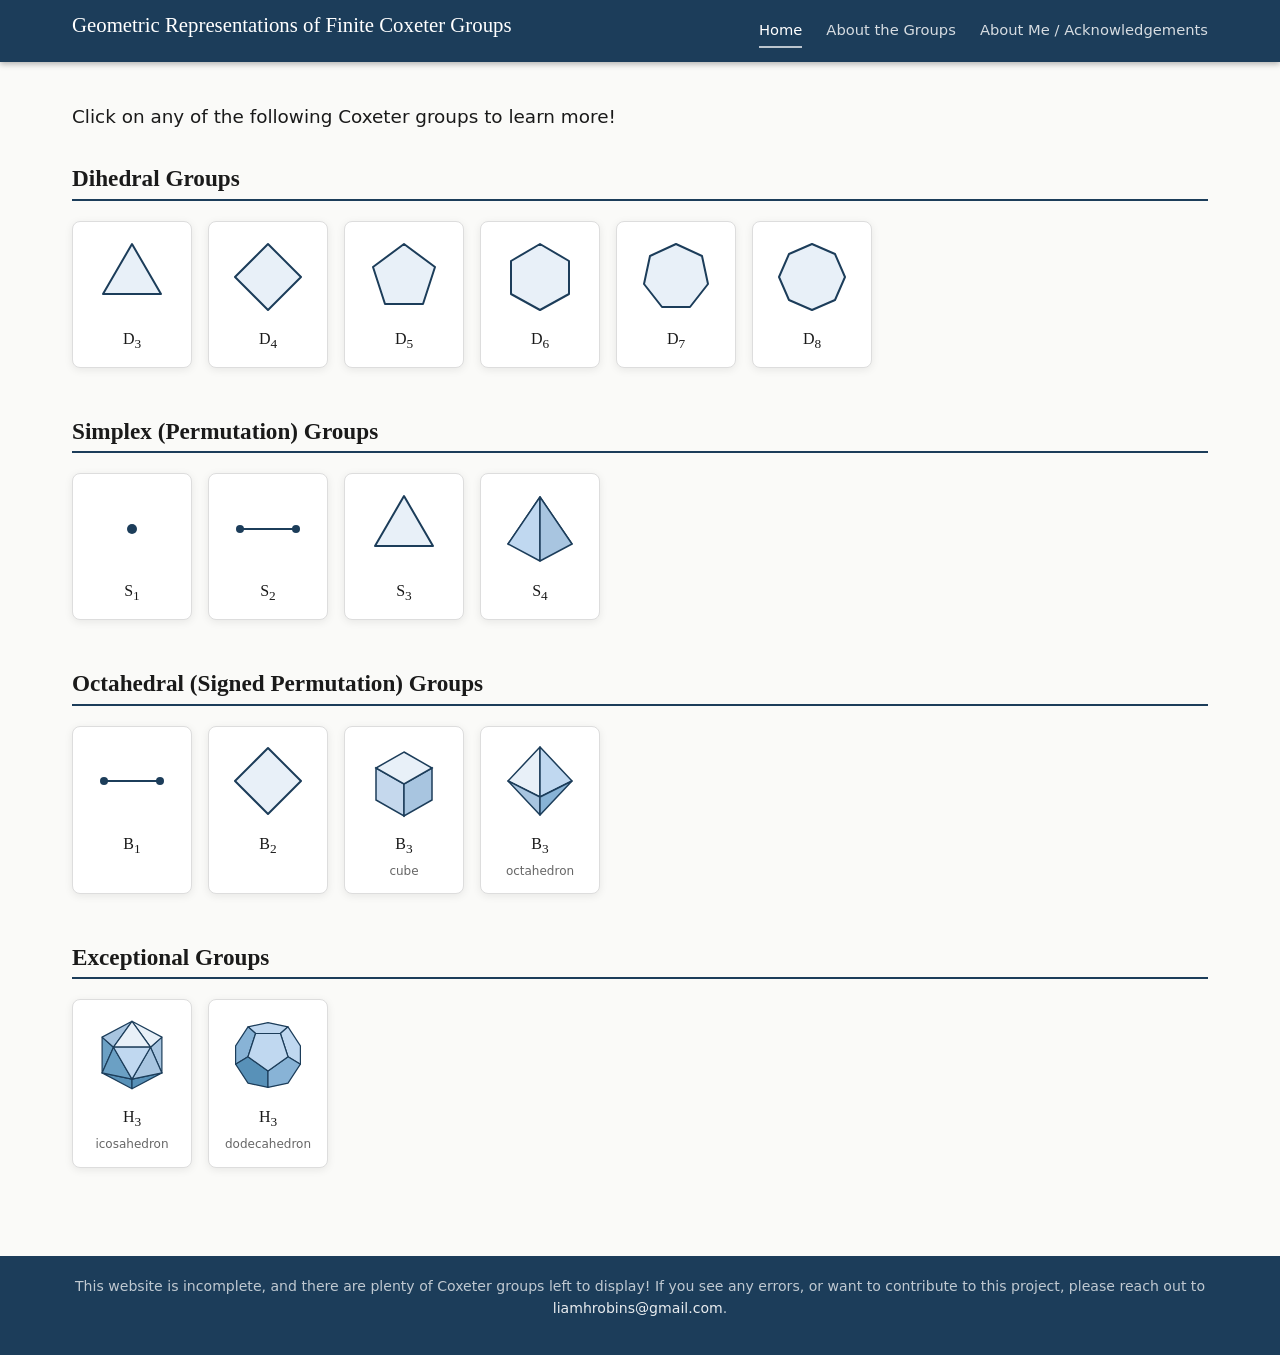
<file: index.html>
<!DOCTYPE html>
<html lang="en">
<head>
  <meta charset="UTF-8">
  <meta name="viewport" content="width=device-width, initial-scale=1.0">
  <title>Geometric Representations of Finite Coxeter Groups</title>
  <link rel="stylesheet" href="css/style.css">
</head>
<body>

<header>
  <div class="header-inner">
    <h1 class="site-title">
      <a href="index.html">Geometric Representations of Finite Coxeter Groups</a>
    </h1>
    <nav>
      <a href="index.html" class="active">Home</a>
      <a href="about-groups.html">About the Groups</a>
      <a href="about-us.html">About Me / Acknowledgements</a>
    </nav>
  </div>
</header>

<main>
  <p class="home-intro">Click on any of the following Coxeter groups to learn more!</p>

  <!-- ── Dihedral Groups ── -->
  <section class="group-family">
    <h2>Dihedral Groups</h2>
    <div class="group-grid">

      <a href="group.html?g=D3" class="group-card">
        <svg width="80" height="80" viewBox="0 0 80 80" aria-hidden="true">
          <polygon points="40,7 69,57 11,57"
            fill="#e8f0f8" stroke="#1c3d5a" stroke-width="2" stroke-linejoin="round"/>
        </svg>
        <span class="card-label">D<sub>3</sub></span>
      </a>

      <a href="group.html?g=D4" class="group-card">
        <svg width="80" height="80" viewBox="0 0 80 80" aria-hidden="true">
          <polygon points="40,7 73,40 40,73 7,40"
            fill="#e8f0f8" stroke="#1c3d5a" stroke-width="2" stroke-linejoin="round"/>
        </svg>
        <span class="card-label">D<sub>4</sub></span>
      </a>

      <a href="group.html?g=D5" class="group-card">
        <svg width="80" height="80" viewBox="0 0 80 80" aria-hidden="true">
          <polygon points="40,7 71,30 59,67 21,67 9,30"
            fill="#e8f0f8" stroke="#1c3d5a" stroke-width="2" stroke-linejoin="round"/>
        </svg>
        <span class="card-label">D<sub>5</sub></span>
      </a>

      <a href="group.html?g=D6" class="group-card">
        <svg width="80" height="80" viewBox="0 0 80 80" aria-hidden="true">
          <polygon points="40,7 69,24 69,57 40,73 11,57 11,24"
            fill="#e8f0f8" stroke="#1c3d5a" stroke-width="2" stroke-linejoin="round"/>
        </svg>
        <span class="card-label">D<sub>6</sub></span>
      </a>

      <a href="group.html?g=D7" class="group-card">
        <svg width="80" height="80" viewBox="0 0 80 80" aria-hidden="true">
          <polygon points="40,7 66,19 72,47 54,70 26,70 8,47 14,19"
            fill="#e8f0f8" stroke="#1c3d5a" stroke-width="2" stroke-linejoin="round"/>
        </svg>
        <span class="card-label">D<sub>7</sub></span>
      </a>

      <a href="group.html?g=D8" class="group-card">
        <svg width="80" height="80" viewBox="0 0 80 80" aria-hidden="true">
          <polygon points="40,7 63,17 73,40 63,63 40,73 17,63 7,40 17,17"
            fill="#e8f0f8" stroke="#1c3d5a" stroke-width="2" stroke-linejoin="round"/>
        </svg>
        <span class="card-label">D<sub>8</sub></span>
      </a>

    </div>
  </section>

  <!-- ── Simplex (Permutation) Groups ── -->
  <section class="group-family">
    <h2>Simplex (Permutation) Groups</h2>
    <div class="group-grid">

      <a href="group.html?g=S1" class="group-card">
        <svg width="80" height="80" viewBox="0 0 80 80" aria-hidden="true">
          <circle cx="40" cy="40" r="5" fill="#1c3d5a"/>
        </svg>
        <span class="card-label">S<sub>1</sub></span>
      </a>

      <a href="group.html?g=S2" class="group-card">
        <svg width="80" height="80" viewBox="0 0 80 80" aria-hidden="true">
          <line x1="12" y1="40" x2="68" y2="40" stroke="#1c3d5a" stroke-width="2"/>
          <circle cx="12" cy="40" r="4" fill="#1c3d5a"/>
          <circle cx="68" cy="40" r="4" fill="#1c3d5a"/>
        </svg>
        <span class="card-label">S<sub>2</sub></span>
      </a>

      <a href="group.html?g=S3" class="group-card">
        <svg width="80" height="80" viewBox="0 0 80 80" aria-hidden="true">
          <polygon points="40,7 69,57 11,57"
            fill="#e8f0f8" stroke="#1c3d5a" stroke-width="2" stroke-linejoin="round"/>
        </svg>
        <span class="card-label">S<sub>3</sub></span>
      </a>

      <a href="group.html?g=S4" class="group-card">
        <!-- tetrahedron: three shaded faces, viewed from front-upper-right -->
        <svg width="80" height="80" viewBox="0 0 80 80" aria-hidden="true">
          <polygon points="40,8 8,55 72,55"
            fill="#e8f0f8" stroke="#1c3d5a" stroke-width="1.5" stroke-linejoin="round"/>
          <polygon points="40,8 8,55 40,72"
            fill="#c0d8f0" stroke="#1c3d5a" stroke-width="1.5" stroke-linejoin="round"/>
          <polygon points="40,8 72,55 40,72"
            fill="#a8c5e0" stroke="#1c3d5a" stroke-width="1.5" stroke-linejoin="round"/>
        </svg>
        <span class="card-label">S<sub>4</sub></span>
      </a>

    </div>
  </section>

  <!-- ── Octahedral (Signed Permutation) Groups ── -->
  <section class="group-family">
    <h2>Octahedral (Signed Permutation) Groups</h2>
    <div class="group-grid">

      <a href="group.html?g=B1" class="group-card">
        <svg width="80" height="80" viewBox="0 0 80 80" aria-hidden="true">
          <line x1="12" y1="40" x2="68" y2="40" stroke="#1c3d5a" stroke-width="2"/>
          <circle cx="12" cy="40" r="4" fill="#1c3d5a"/>
          <circle cx="68" cy="40" r="4" fill="#1c3d5a"/>
        </svg>
        <span class="card-label">B<sub>1</sub></span>
      </a>

      <a href="group.html?g=B2" class="group-card">
        <svg width="80" height="80" viewBox="0 0 80 80" aria-hidden="true">
          <polygon points="40,7 73,40 40,73 7,40"
            fill="#e8f0f8" stroke="#1c3d5a" stroke-width="2" stroke-linejoin="round"/>
        </svg>
        <span class="card-label">B<sub>2</sub></span>
      </a>

      <a href="group.html?g=B3" class="group-card">
        <!-- cube: isometric projection -->
        <svg width="80" height="80" viewBox="0 0 80 80" aria-hidden="true">
          <polygon points="12,27 40,43 40,75 12,59"
            fill="#c5d8ed" stroke="#1c3d5a" stroke-width="1.5"/>
          <polygon points="68,27 68,59 40,75 40,43"
            fill="#a8c5e0" stroke="#1c3d5a" stroke-width="1.5"/>
          <polygon points="40,11 68,27 40,43 12,27"
            fill="#e8f0f8" stroke="#1c3d5a" stroke-width="1.5"/>
        </svg>
        <span class="card-label">B<sub>3</sub></span>
        <span class="card-subtitle">cube</span>
      </a>

      <a href="group.html?g=B3oct" class="group-card">
        <!-- octahedron: front 3/4 view with kite silhouette and front-equator vertex visible -->
        <svg width="80" height="80" viewBox="0 0 80 80" aria-hidden="true">
          <polygon points="40,6 8,40 40,56"
            fill="#e8f0f8" stroke="#1c3d5a" stroke-width="1.5" stroke-linejoin="round"/>
          <polygon points="40,6 40,56 72,40"
            fill="#c0d8f0" stroke="#1c3d5a" stroke-width="1.5" stroke-linejoin="round"/>
          <polygon points="40,74 8,40 40,56"
            fill="#a8c5e0" stroke="#1c3d5a" stroke-width="1.5" stroke-linejoin="round"/>
          <polygon points="40,74 40,56 72,40"
            fill="#88b3d6" stroke="#1c3d5a" stroke-width="1.5" stroke-linejoin="round"/>
        </svg>
        <span class="card-label">B<sub>3</sub></span>
        <span class="card-subtitle">octahedron</span>
      </a>

    </div>
  </section>

  <!-- ── Exceptional Groups ── -->
  <section class="group-family">
    <h2>Exceptional Groups</h2>
    <div class="group-grid">

      <a href="group.html?g=H3ico" class="group-card">
        <!-- icosahedron: computed projection, vertex on top, slight downward tilt -->
        <svg width="80" height="80" viewBox="0 0 80 80" aria-hidden="true">
          <polygon points="40.0,64.1 40.0,73.7 10.1,57.9" fill="#5891b8" stroke="#1c3d5a" stroke-width="1.2" stroke-linejoin="round"/>
          <polygon points="40.0,64.1 40.0,73.7 69.9,57.9" fill="#5891b8" stroke="#1c3d5a" stroke-width="1.2" stroke-linejoin="round"/>
          <polygon points="21.5,32.2 10.1,22.1 10.1,57.9" fill="#6ba0c4" stroke="#1c3d5a" stroke-width="1.2" stroke-linejoin="round"/>
          <polygon points="58.5,32.2 69.9,22.1 69.9,57.9" fill="#a8c5e0" stroke="#1c3d5a" stroke-width="1.2" stroke-linejoin="round"/>
          <polygon points="40.0,6.3 21.5,32.2 10.1,22.1" fill="#a8c5e0" stroke="#1c3d5a" stroke-width="1.2" stroke-linejoin="round"/>
          <polygon points="40.0,6.3 58.5,32.2 69.9,22.1" fill="#e8f0f8" stroke="#1c3d5a" stroke-width="1.2" stroke-linejoin="round"/>
          <polygon points="40.0,64.1 21.5,32.2 10.1,57.9" fill="#6ba0c4" stroke="#1c3d5a" stroke-width="1.2" stroke-linejoin="round"/>
          <polygon points="40.0,64.1 58.5,32.2 69.9,57.9" fill="#a8c5e0" stroke="#1c3d5a" stroke-width="1.2" stroke-linejoin="round"/>
          <polygon points="40.0,6.3 21.5,32.2 58.5,32.2" fill="#e8f0f8" stroke="#1c3d5a" stroke-width="1.2" stroke-linejoin="round"/>
          <polygon points="40.0,64.1 21.5,32.2 58.5,32.2" fill="#c0d8f0" stroke="#1c3d5a" stroke-width="1.2" stroke-linejoin="round"/>
        </svg>
        <span class="card-label">H<sub>3</sub></span>
        <span class="card-subtitle">icosahedron</span>
      </a>

      <a href="group.html?g=H3dod" class="group-card">
        <!-- dodecahedron: computed projection, face on top, slight downward tilt -->
        <svg width="80" height="80" viewBox="0 0 80 80" aria-hidden="true">
          <polygon points="27.6,18.5 52.4,18.5 60.0,11.8 40.0,7.6 20.0,11.8" fill="#c0d8f0" stroke="#1c3d5a" stroke-width="1.2" stroke-linejoin="round"/>
          <polygon points="7.6,49.2 7.6,30.8 20.0,11.8 27.6,18.5 20.0,41.7" fill="#88b3d6" stroke="#1c3d5a" stroke-width="1.2" stroke-linejoin="round"/>
          <polygon points="60.0,41.7 52.4,18.5 60.0,11.8 72.4,30.8 72.4,49.2" fill="#c0d8f0" stroke="#1c3d5a" stroke-width="1.2" stroke-linejoin="round"/>
          <polygon points="7.6,49.2 20.0,68.2 40.0,72.4 40.0,56.0 20.0,41.7" fill="#5891b8" stroke="#1c3d5a" stroke-width="1.2" stroke-linejoin="round"/>
          <polygon points="40.0,72.4 60.0,68.2 72.4,49.2 60.0,41.7 40.0,56.0" fill="#88b3d6" stroke="#1c3d5a" stroke-width="1.2" stroke-linejoin="round"/>
          <polygon points="27.6,18.5 20.0,41.7 40.0,56.0 60.0,41.7 52.4,18.5" fill="#c0d8f0" stroke="#1c3d5a" stroke-width="1.2" stroke-linejoin="round"/>
        </svg>
        <span class="card-label">H<sub>3</sub></span>
        <span class="card-subtitle">dodecahedron</span>
      </a>

    </div>
  </section>
</main>

<footer>
  <p>This website is incomplete, and there are plenty of Coxeter groups left to display!
  If you see any errors, or want to contribute to this project, please reach out to
  <a href="mailto:liamhrobins@gmail.com">liamhrobins@gmail.com</a>.</p>
</footer>

</body>
</html>
</file>
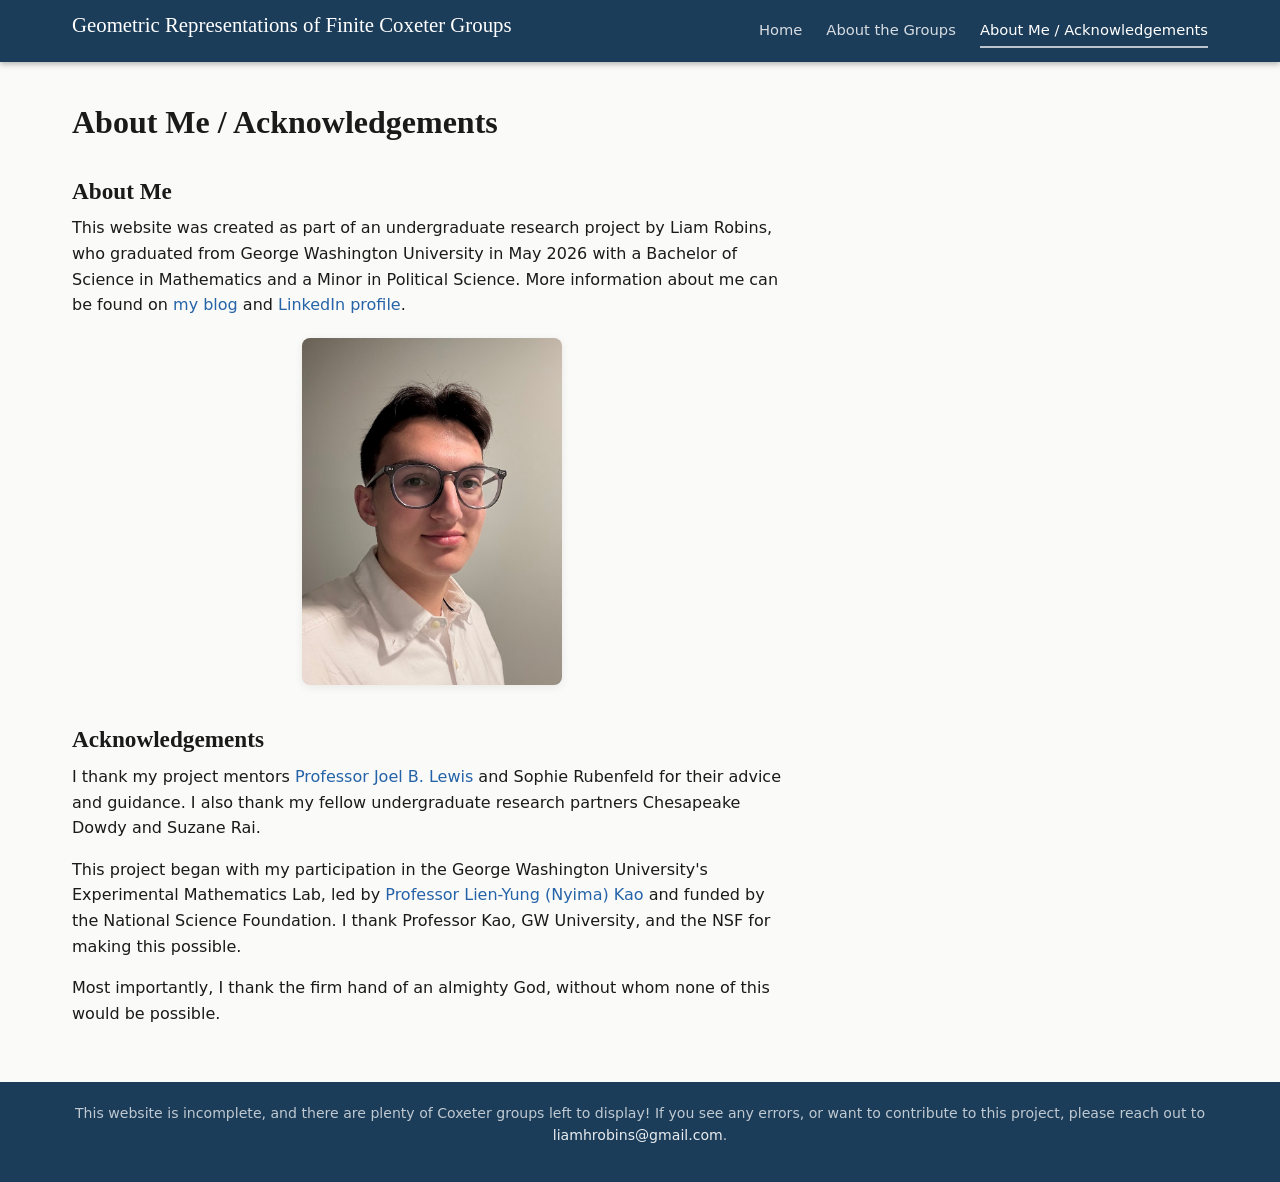
<file: about-us.html>
<!DOCTYPE html>
<html lang="en">
<head>
  <meta charset="UTF-8">
  <meta name="viewport" content="width=device-width, initial-scale=1.0">
  <title>About Me / Acknowledgements | Geometric Representations of Finite Coxeter Groups</title>
  <link rel="stylesheet" href="css/style.css">
</head>
<body>

<header>
  <div class="header-inner">
    <h1 class="site-title">
      <a href="index.html">Geometric Representations of Finite Coxeter Groups</a>
    </h1>
    <nav>
      <a href="index.html">Home</a>
      <a href="about-groups.html">About the Groups</a>
      <a href="about-us.html" class="active">About Me / Acknowledgements</a>
    </nav>
  </div>
</header>

<main>
  <div class="about-content">
    <h1>About Me / Acknowledgements</h1>

    <h2>About Me</h2>
    <p>
      This website was created as part of an undergraduate research project by Liam
      Robins, who graduated from George Washington University in May 2026 with a
      Bachelor of Science in Mathematics and a Minor in Political Science. More
      information about me can be found on
      <a href="https://thelimestack.substack.com/" target="_blank" rel="noopener">my blog</a>
      and
      <a href="https://www.linkedin.com/in/liam-robins-338a50294/" target="_blank" rel="noopener">LinkedIn profile</a>.
    </p>

    <figure class="about-photo">
      <img src="LiamRobinsOctober2025%20(2).jpg" alt="Photo of Liam Robins">
    </figure>

    <h2>Acknowledgements</h2>
    <p>
      I thank my project mentors
      <a href="https://blogs.gwu.edu/jblewis/" target="_blank" rel="noopener">Professor Joel B. Lewis</a>
      and Sophie Rubenfeld
      for their advice and guidance. I also thank my fellow undergraduate research
      partners Chesapeake Dowdy and Suzane Rai.
    </p>
    <p>
      This project began with my participation in the George Washington University's
      Experimental Mathematics Lab, led by
      <a href="https://sites.google.com/view/nyimakao/home" target="_blank" rel="noopener">Professor Lien-Yung (Nyima) Kao</a>
      and
      funded by the National Science Foundation. I thank Professor Kao, GW University,
      and the NSF for making this possible.
    </p>
    <p>
      Most importantly, I thank the firm hand of an almighty God, without whom none of
      this would be possible.
    </p>
  </div>
</main>

<footer>
  <p>This website is incomplete, and there are plenty of Coxeter groups left to display!
  If you see any errors, or want to contribute to this project, please reach out to
  <a href="mailto:liamhrobins@gmail.com">liamhrobins@gmail.com</a>.</p>
</footer>

</body>
</html>
</file>
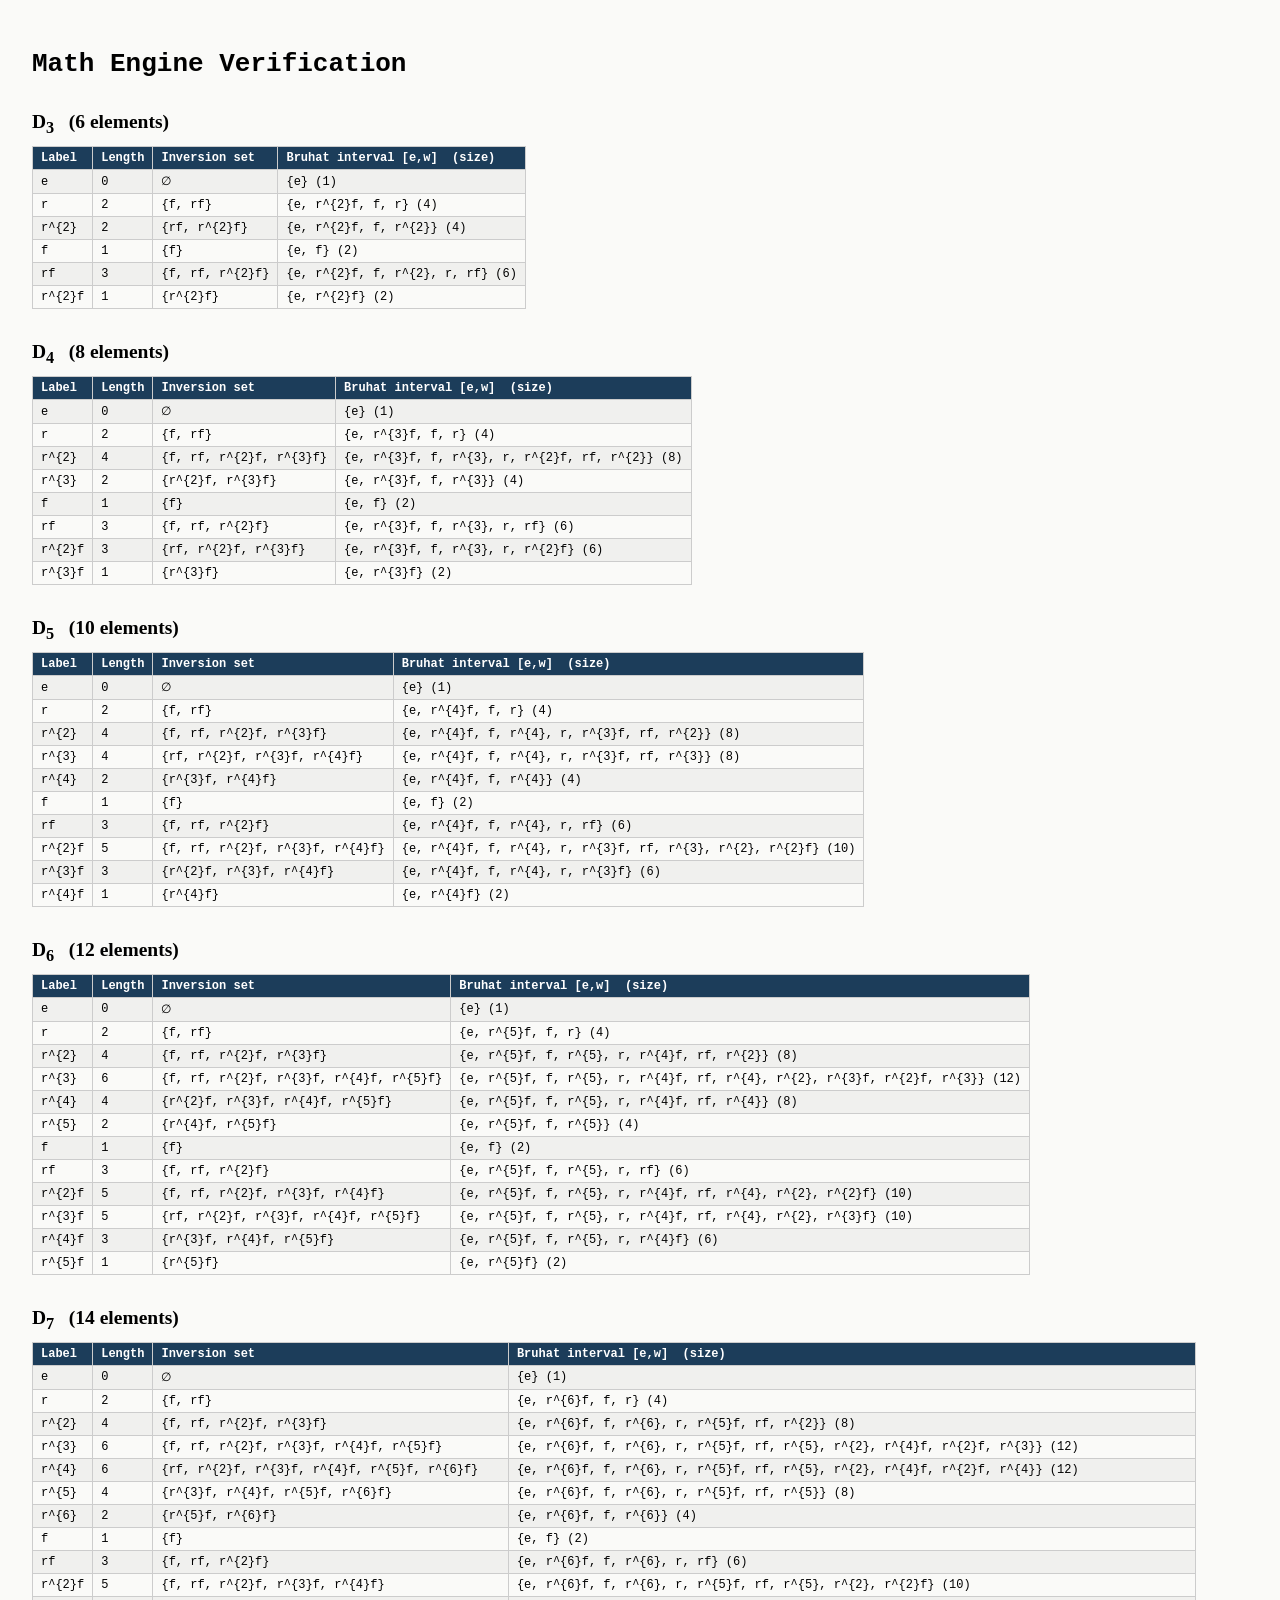
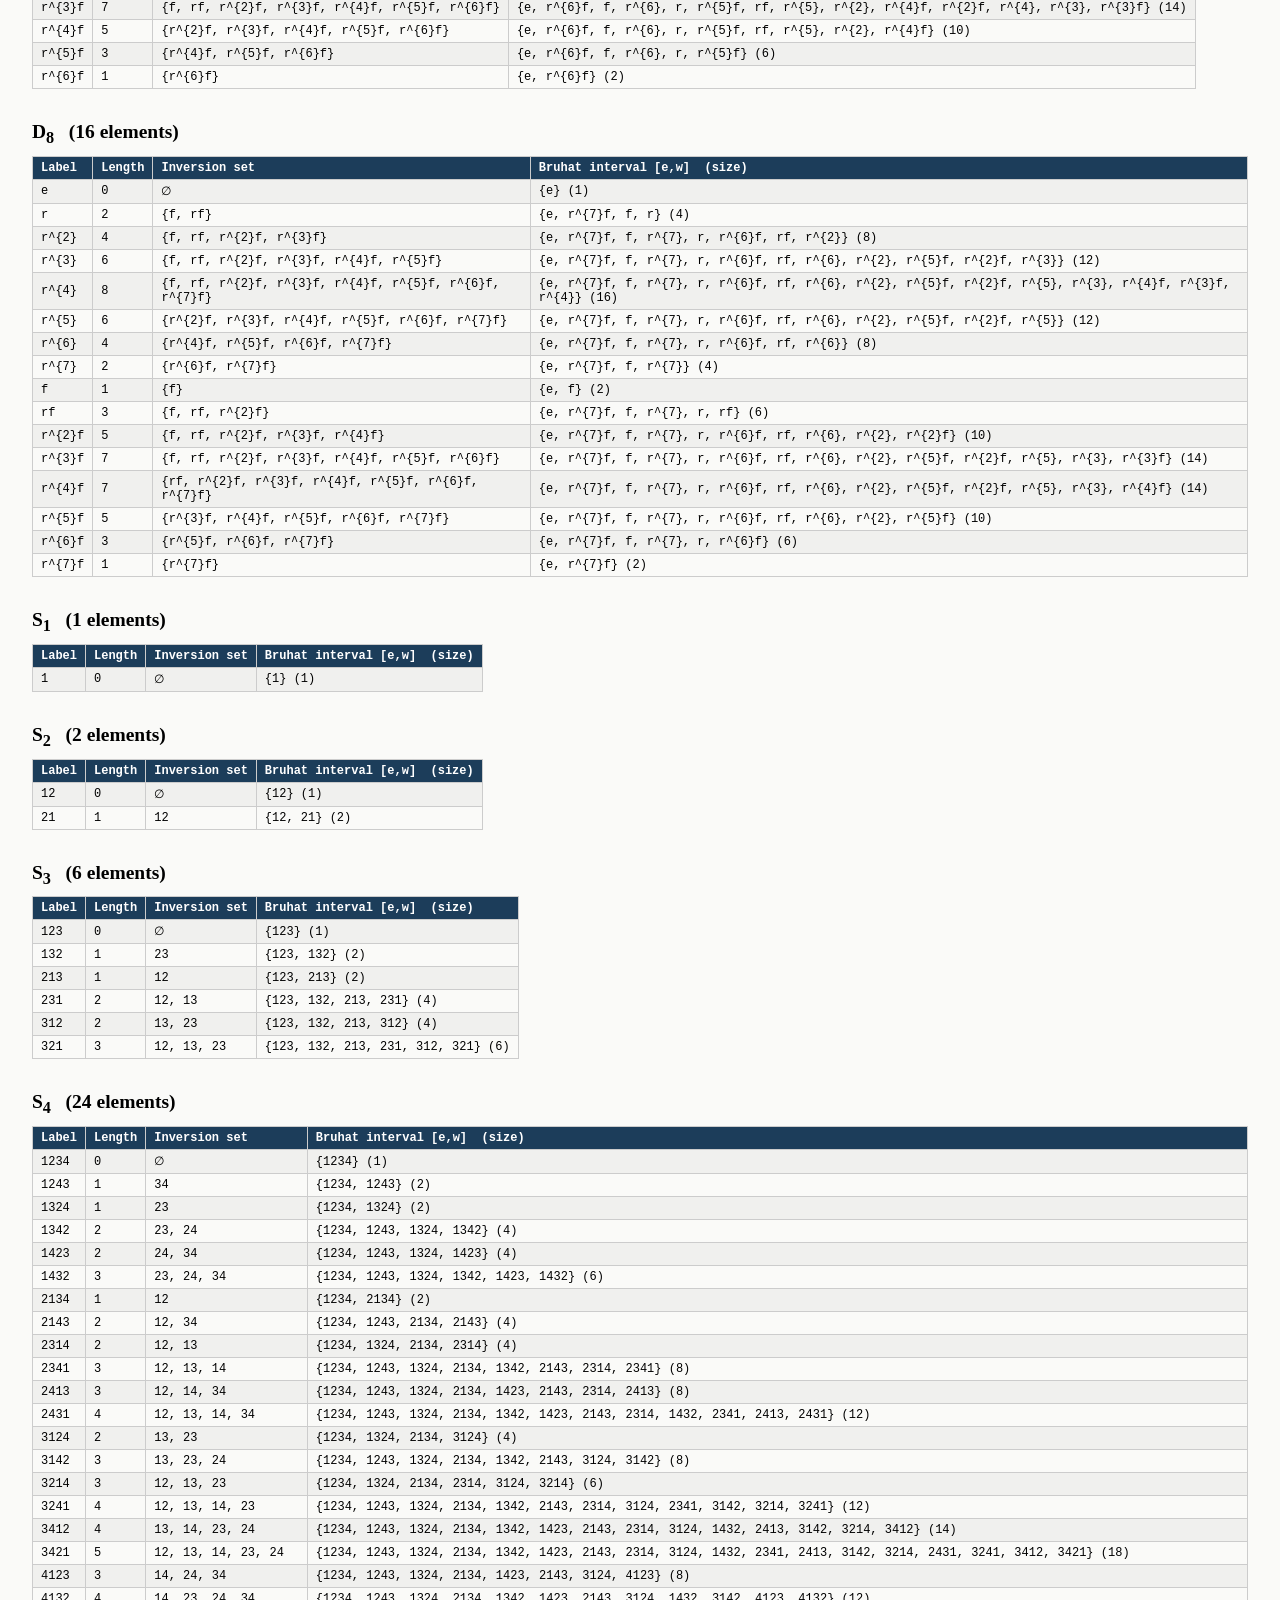
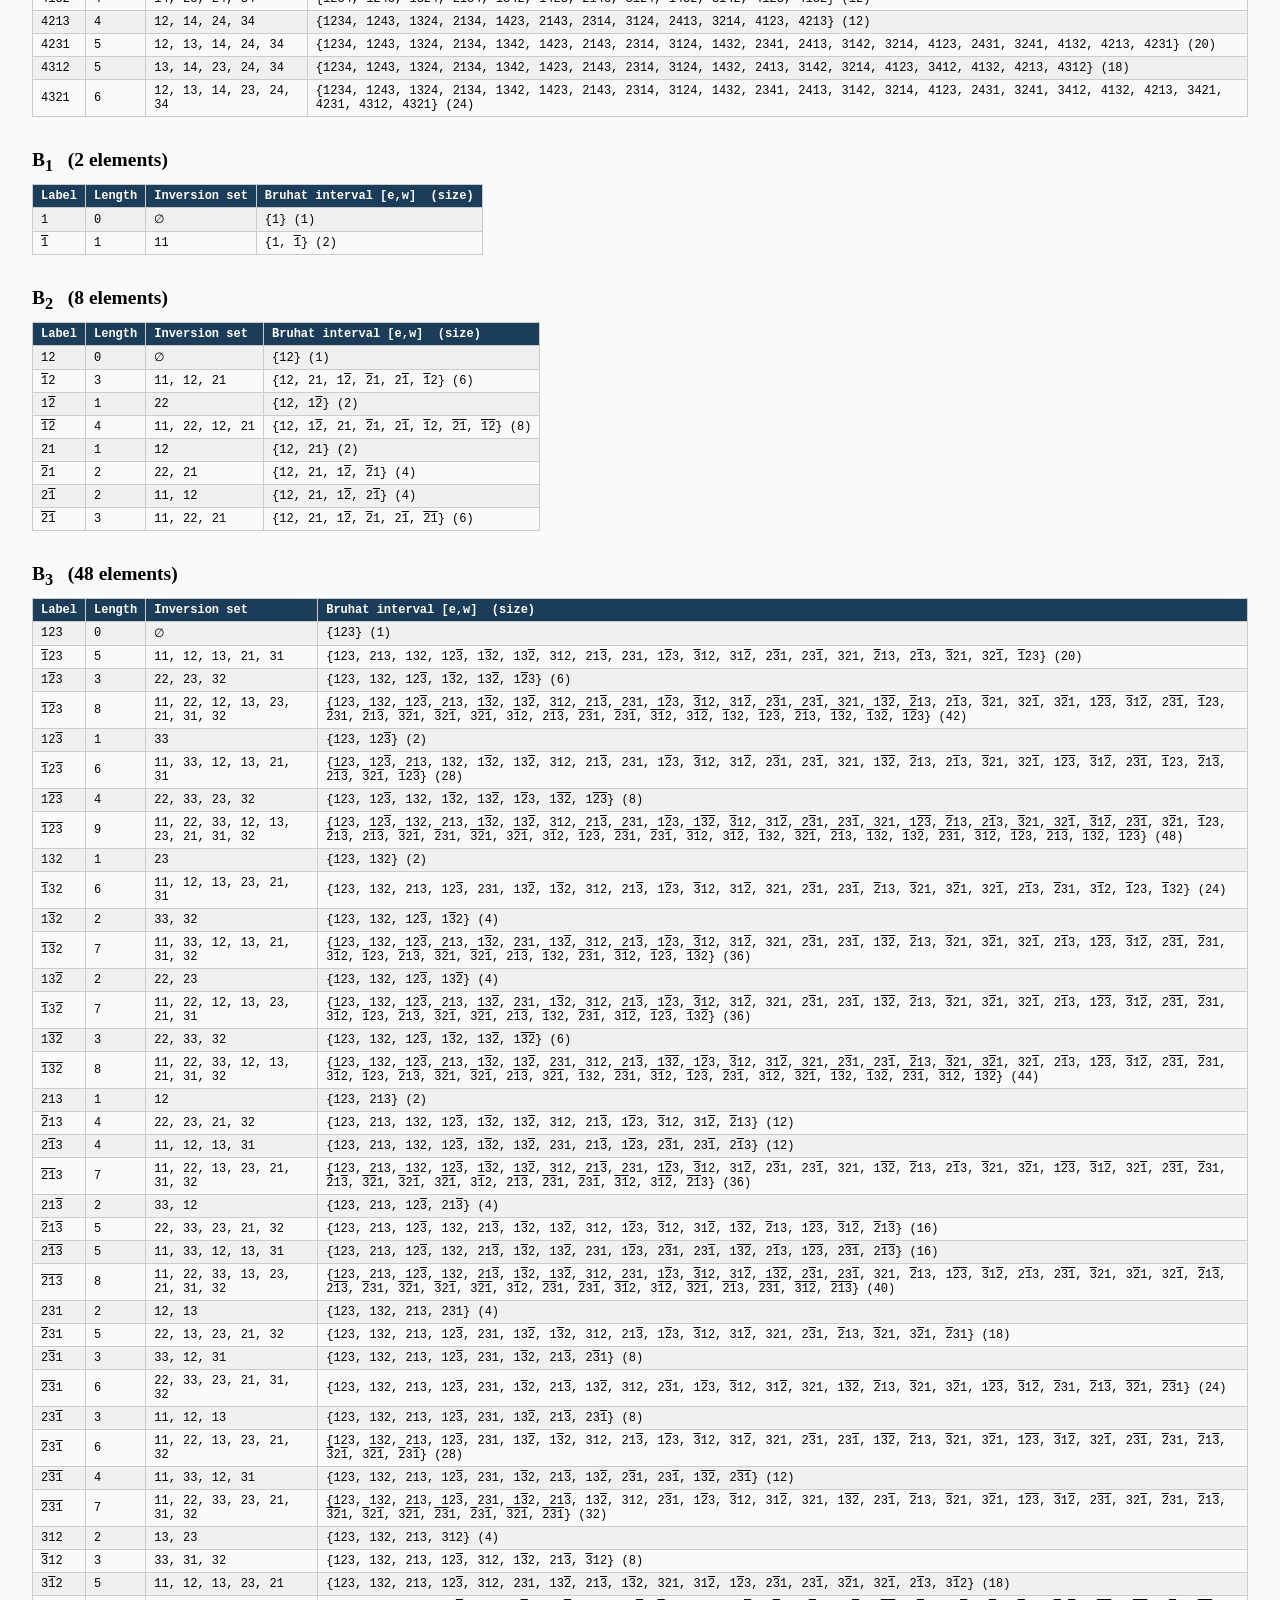
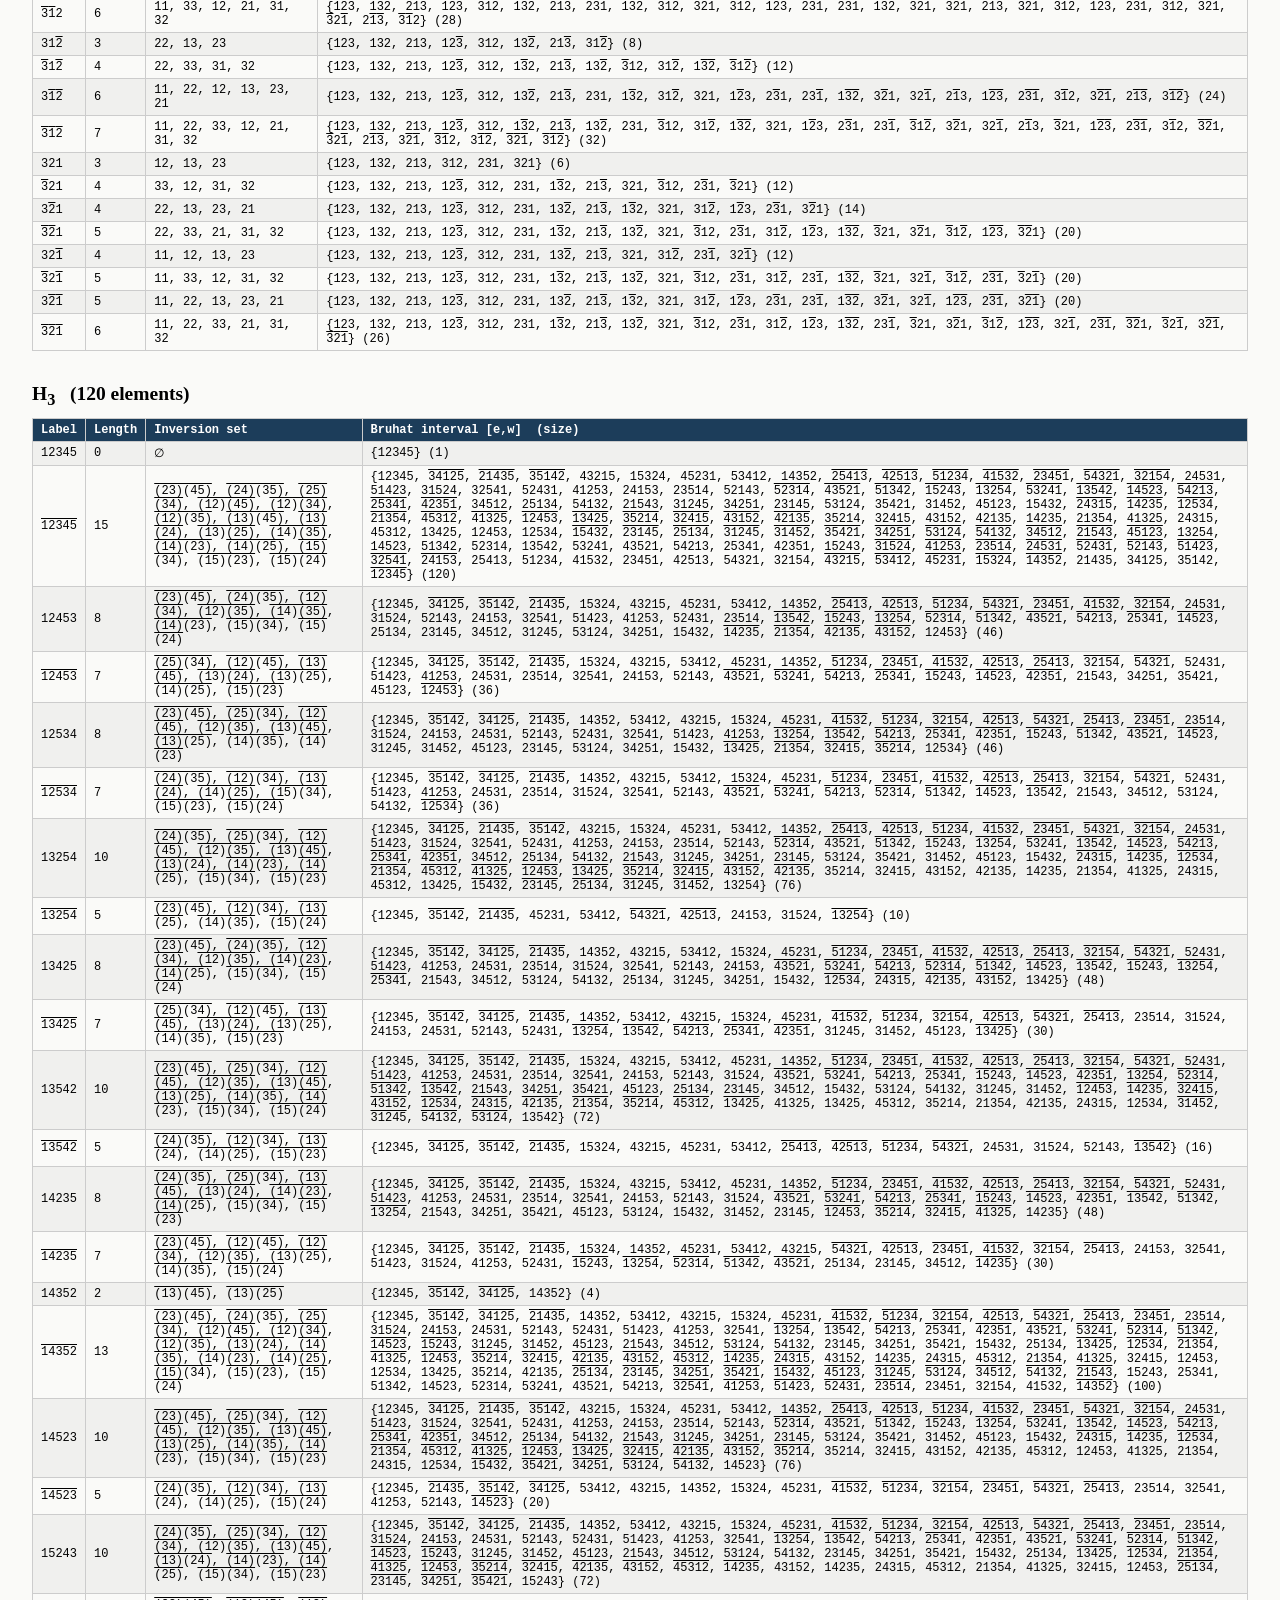
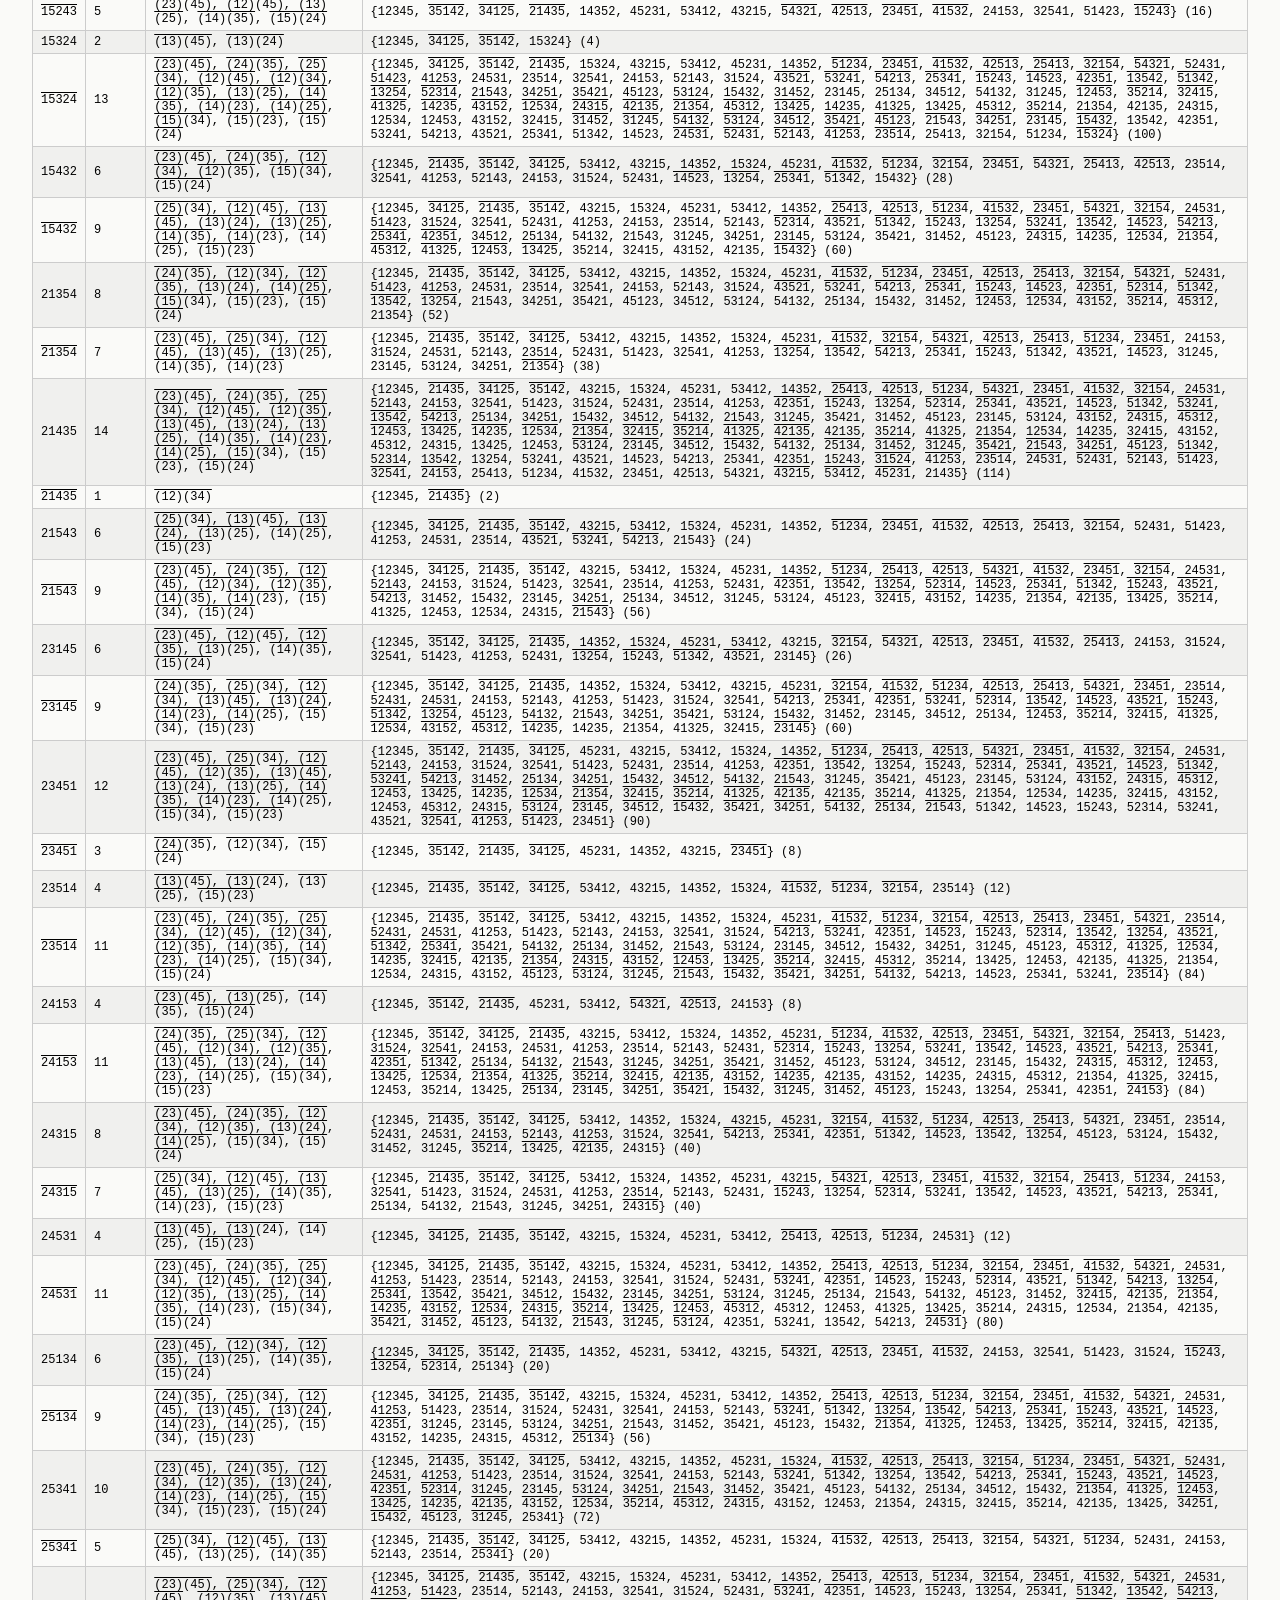
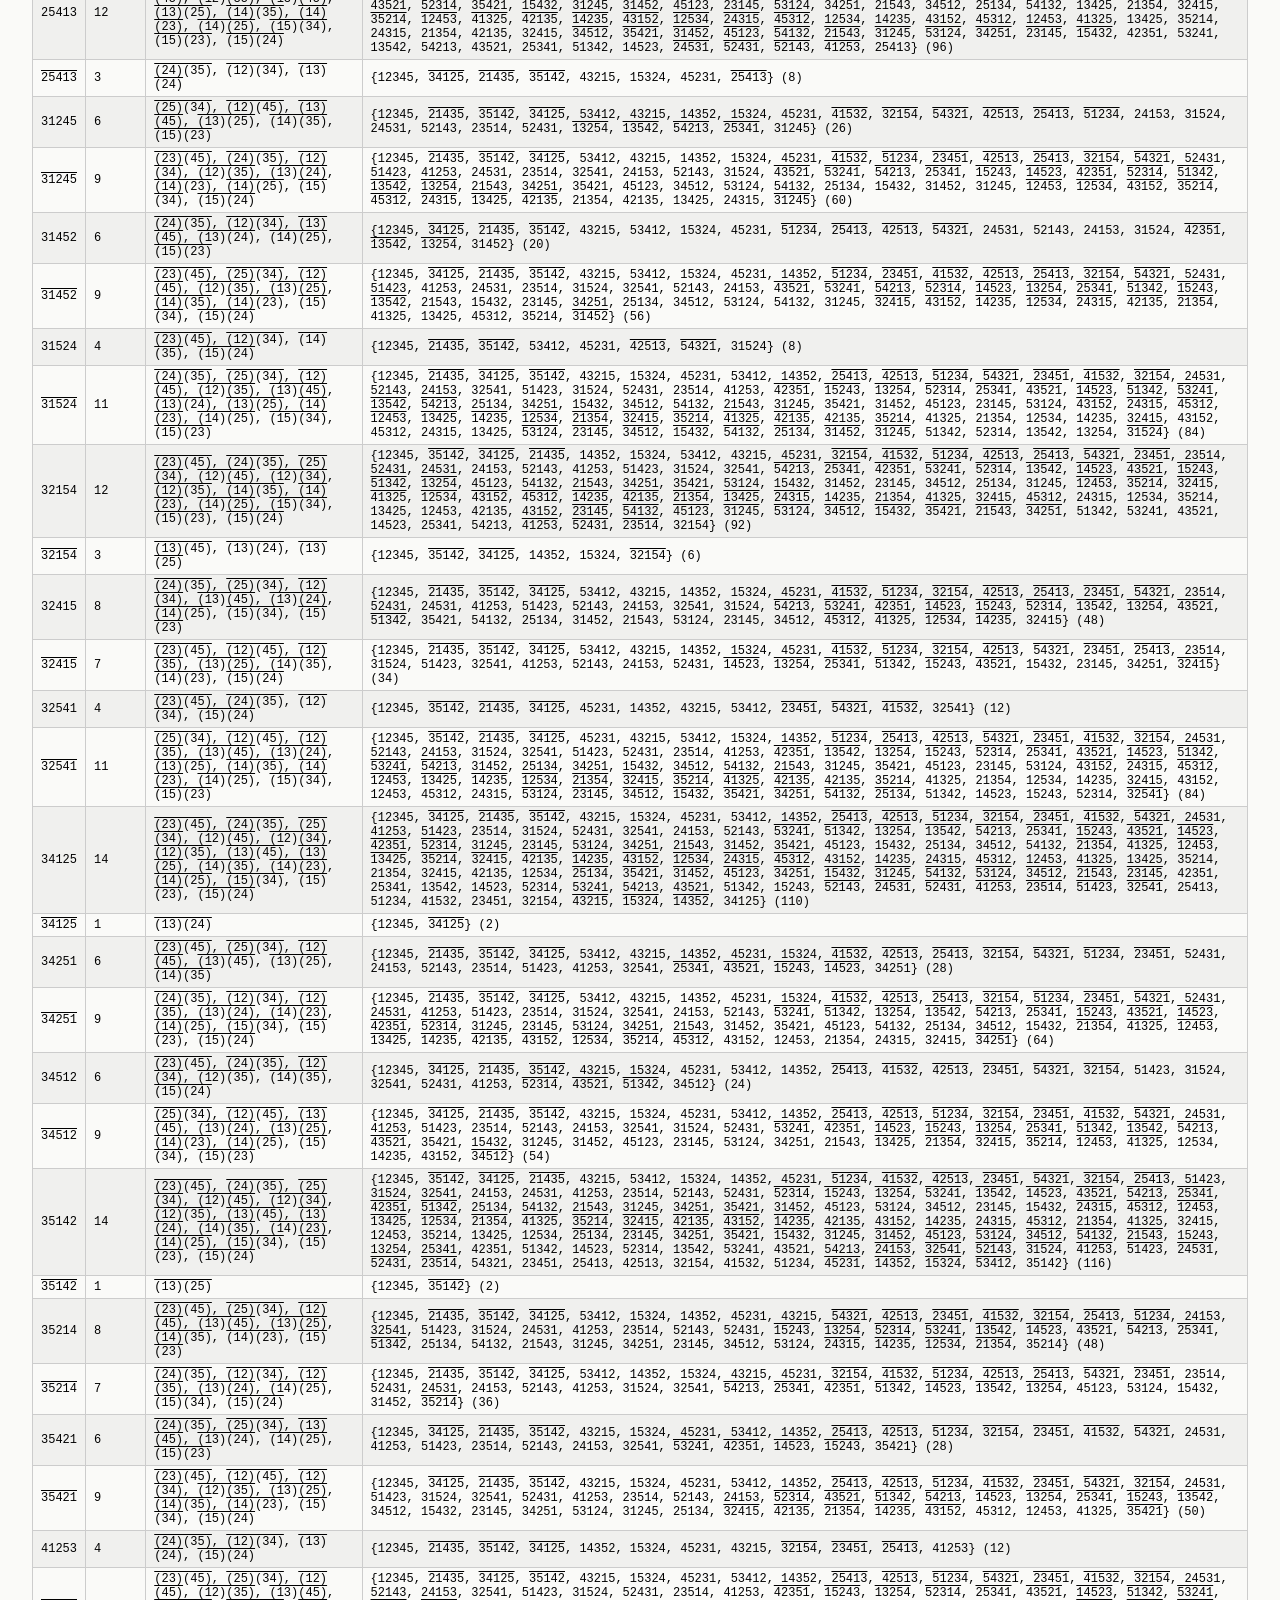
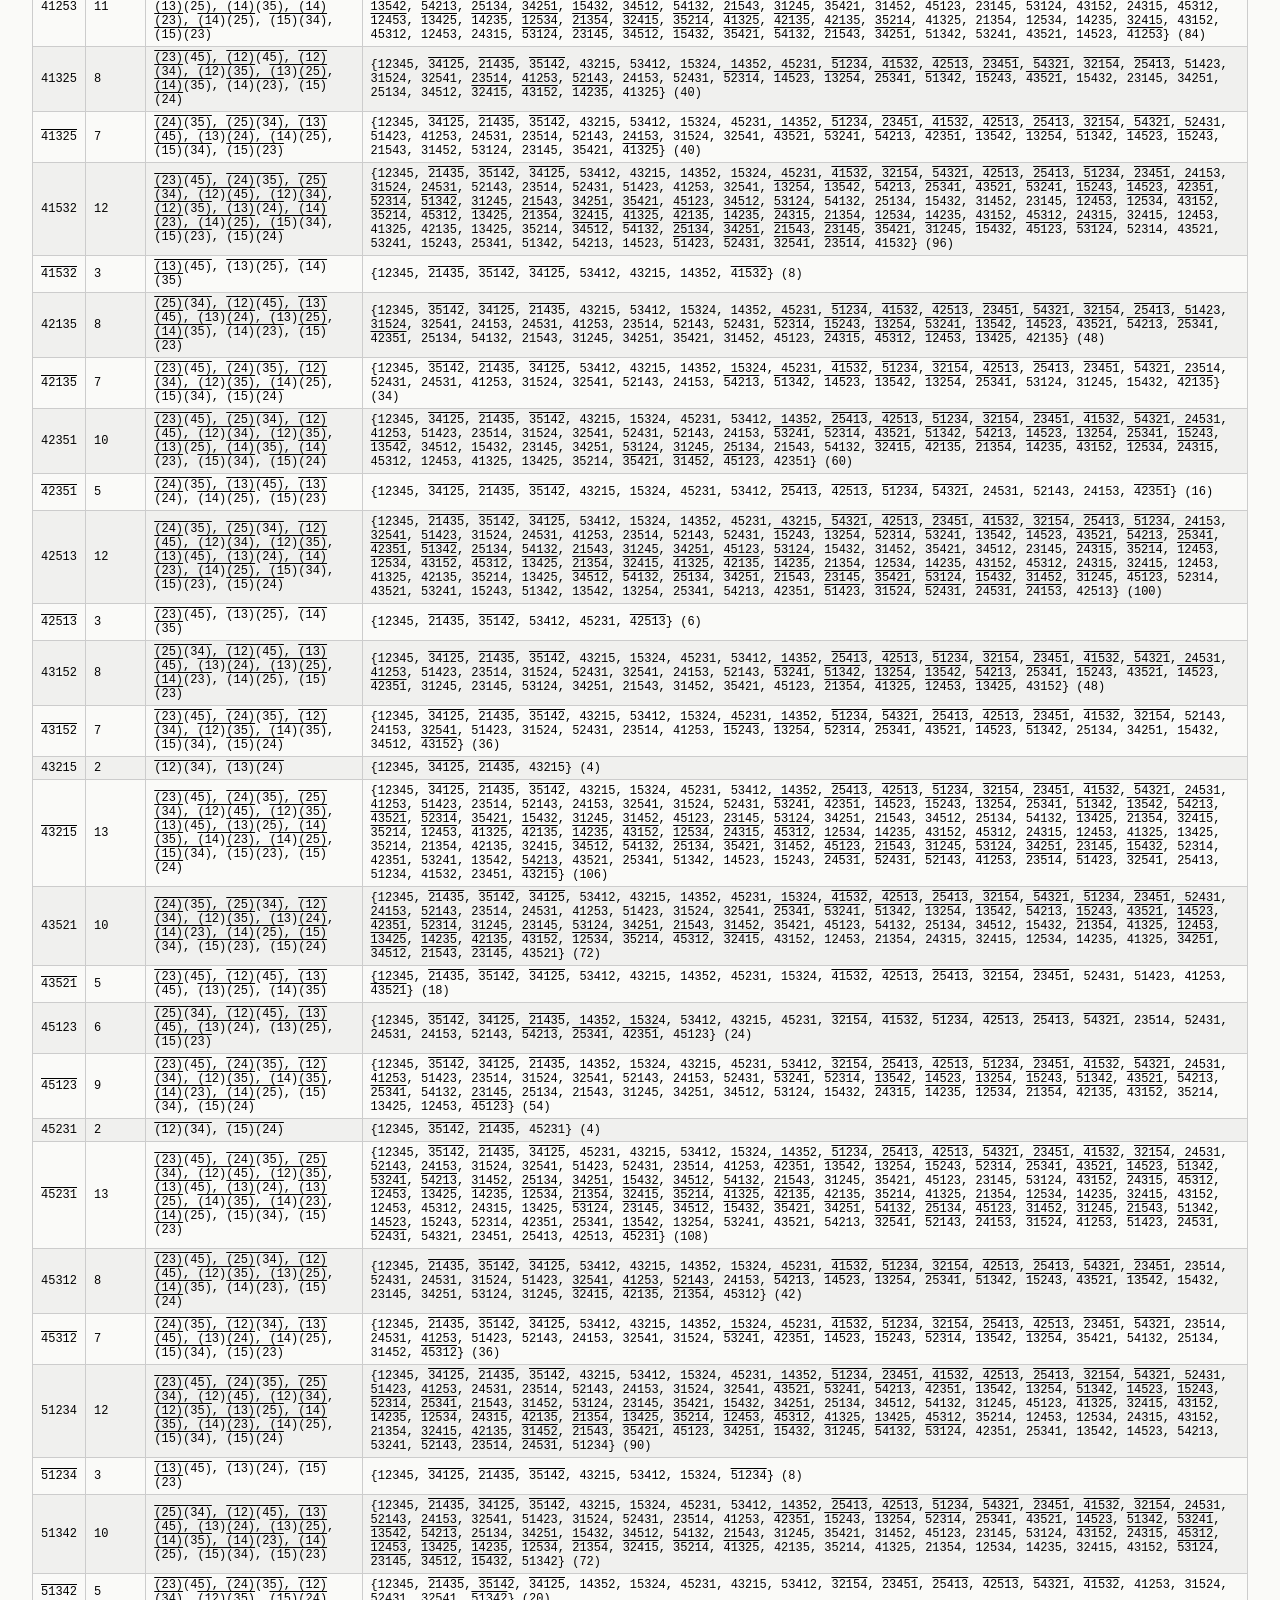
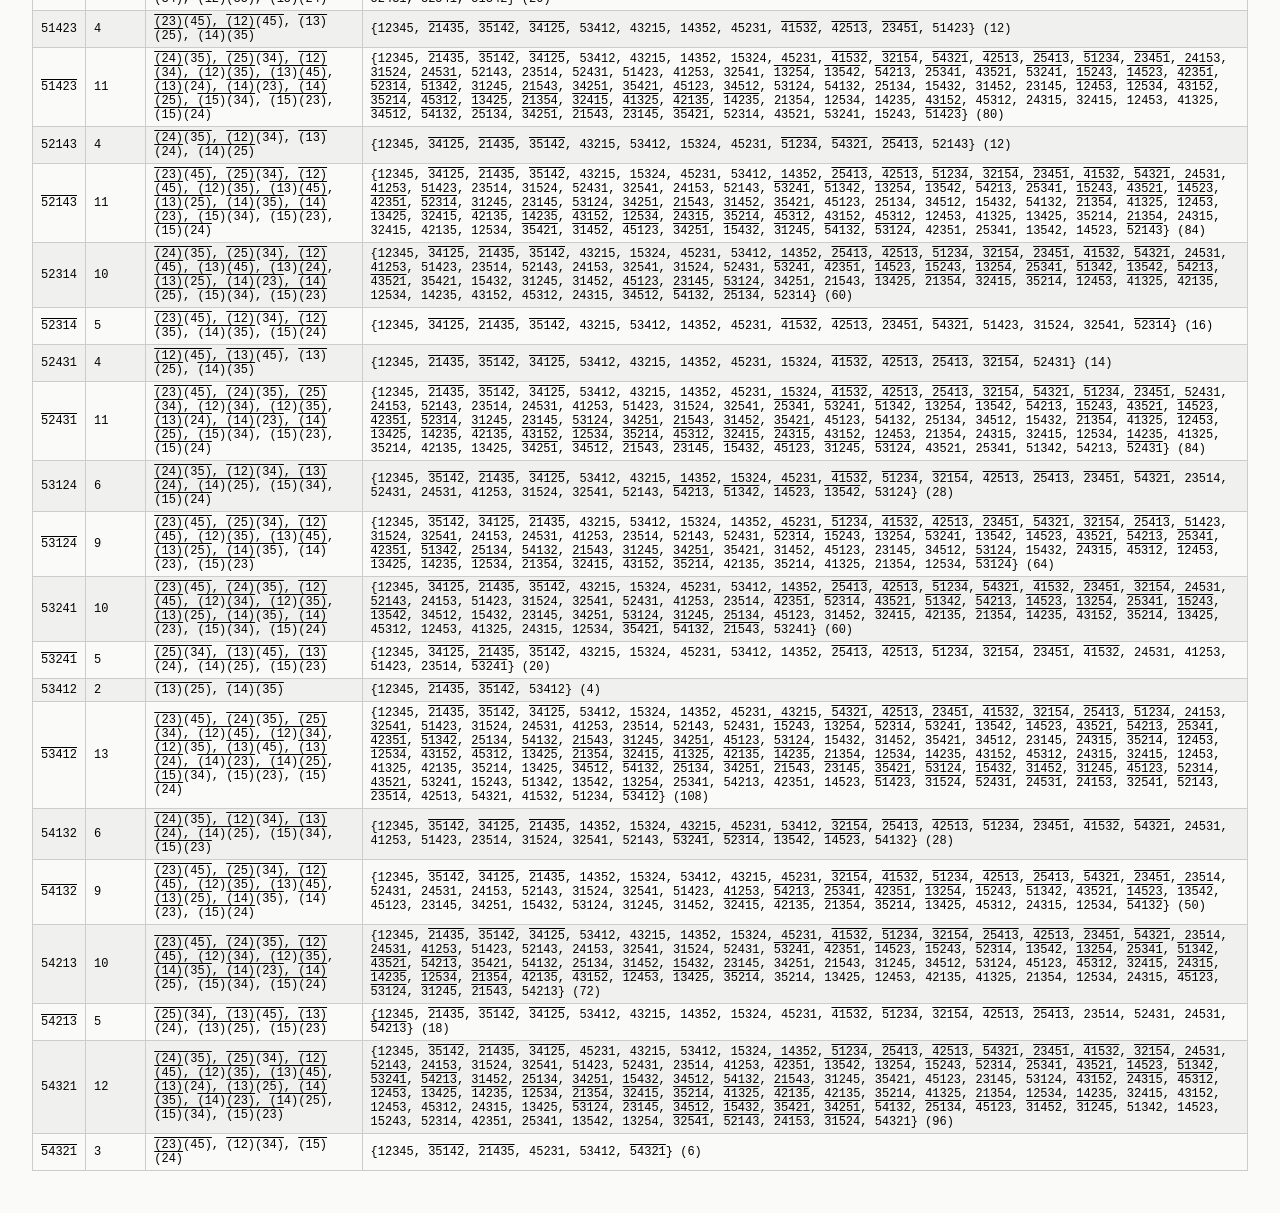
<file: verify.html>
<!DOCTYPE html>
<html lang="en">
<head>
  <meta charset="UTF-8">
  <title>Math Verification</title>
  <style>
    body { font-family: monospace; font-size: 13px; padding: 1.5rem; background: #fafaf8; }
    h2 { font-family: Georgia, serif; margin-top: 2rem; margin-bottom: 0.5rem; }
    .error { color: red; font-weight: bold; }
    table { border-collapse: collapse; margin-bottom: 1.5rem; font-size: 12px; }
    th, td { border: 1px solid #ccc; padding: 4px 8px; text-align: left; }
    th { background: #1c3d5a; color: white; }
    tr:nth-child(even) { background: #f0f0ee; }
  </style>
</head>
<body>
<h1>Math Engine Verification</h1>
<div id="output"></div>

<script src="js/math/dihedral.js"></script>
<script src="js/math/symmetric.js"></script>
<script src="js/math/hyperoctahedral.js"></script>
<script src="js/math/icosahedral.js"></script>
<script>
const out = document.getElementById('output');

// Convert \overline{...} in stored labels to an HTML overline span. The content
// can contain any non-brace characters (digits, parens, commas — needed for
// H_3 reflection labels like \overline{(12)(34)}).
function ov(label) {
  return label.replace(/\\overline\{([^{}]+)\}/g,
    '<span style="text-decoration:overline">$1</span>');
}

function renderGroup(title, elements, getRow) {
  let html = '<h2>' + title + ' &nbsp; (' + elements.length + ' elements)</h2>';
  html += '<table><tr><th>Label</th><th>Length</th><th>Inversion set</th><th>Bruhat interval [e,w] &nbsp;(size)</th></tr>';
  elements.forEach(function(e, i) {
    const row = getRow(e, i);
    html += '<tr><td>' + row.label + '</td><td>' + row.len + '</td><td>' + row.inv + '</td><td>' + row.bruhat + '</td></tr>';
  });
  html += '</table>';
  out.innerHTML += html;
}

try {
  // ── Dihedral ──
  [3, 4, 5, 6, 7, 8].forEach(function(n) {
    const G = new DihedralGroup(n).build();
    renderGroup('D<sub>' + n + '</sub>', G.elements, function(e) {
      const bruhatLabels = e.bruhatInterval.map(j => G.elements[j].label).join(', ');
      return {
        label:  e.label,
        len:    e.length,
        inv:    e.inversionSet.length === 0 ? '∅' :
                  '{' + e.inversionSet.map(k => G.reflections[k].label).join(', ') + '}',
        bruhat: '{' + bruhatLabels + '} (' + e.bruhatInterval.length + ')'
      };
    });
  });

  // ── Symmetric ──
  [1, 2, 3, 4].forEach(function(n) {
    const G = new SymmetricGroup(n).build();
    renderGroup('S<sub>' + n + '</sub>', G.elements, function(e) {
      const bruhatLabels = e.bruhatInterval.map(j => G.elements[j].label).join(', ');
      return {
        label:  e.label,
        len:    e.length,
        inv:    e.inversionSet.length === 0 ? '∅' :
                  e.inversionSet.map(p => '' + p.i + p.j).join(', '),
        bruhat: '{' + bruhatLabels + '} (' + e.bruhatInterval.length + ')'
      };
    });
  });

  // ── Hyperoctahedral ──
  [1, 2, 3].forEach(function(n) {
    const G = new HyperoctahedralGroup(n).build();
    renderGroup('B<sub>' + n + '</sub>', G.elements, function(e) {
      const bruhatLabels = e.bruhatInterval.map(j => ov(G.elements[j].label)).join(', ');
      return {
        label:  ov(e.label),
        len:    e.length,
        inv:    e.inversionSet.length === 0 ? '∅' :
                  e.inversionSet.map(r => r.label).join(', '),
        bruhat: '{' + bruhatLabels + '} (' + e.bruhatInterval.length + ')'
      };
    });
  });

  // ── Icosahedral (H_3) ──
  {
    const G = new IcosahedralGroup().build();
    renderGroup('H<sub>3</sub>', G.elements, function(e) {
      const bruhatLabels = e.bruhatInterval.map(j => ov(G.elements[j].label)).join(', ');
      return {
        label:  ov(e.label),
        len:    e.length,
        inv:    e.inversionSet.length === 0 ? '∅' :
                  e.inversionSet.map(r => ov(r.label)).join(', '),
        bruhat: '{' + bruhatLabels + '} (' + e.bruhatInterval.length + ')'
      };
    });
  }

} catch(err) {
  out.innerHTML += '<p class="error">JavaScript error: ' + err.message + '<br>' + err.stack + '</p>';
}
</script>
</body>
</html>
</file>
<file: css/style.css>
/* ===== Variables ===== */
:root {
  --navy:           #1c3d5a;
  --navy-light:     #2a5278;
  --link:           #2563a8;
  --link-hover:     #1a4a8a;
  --bg:             #fafaf8;
  --surface:        #ffffff;
  --text:           #1a1a1a;
  --muted:          #666;
  --border:         #ddd;
  --shadow:         0 2px 8px rgba(0,0,0,0.08);

  --hl-selected:    #2979d4;
  --hl-reflection:  #388e3c;
  --hl-bruhat:      #f59f00;
  --hl-hyperplane:  #d32f2f;

  --hl-selected-fill:    rgba(41,121,212,0.22);
  --hl-reflection-fill:  rgba(56,142,60,0.22);
  --hl-bruhat-fill:      rgba(245,159,0,0.22);
}

/* ===== Reset ===== */
*, *::before, *::after { box-sizing: border-box; margin: 0; padding: 0; }
html { font-size: 16px; }
body {
  font-family: system-ui, -apple-system, 'Segoe UI', sans-serif;
  background: var(--bg);
  color: var(--text);
  line-height: 1.6;
  display: flex;
  flex-direction: column;
  min-height: 100vh;
}
a { color: var(--link); text-decoration: none; }
a:hover { color: var(--link-hover); text-decoration: underline; }

/* ===== Header ===== */
header {
  background: var(--navy);
  color: white;
  position: sticky;
  top: 0;
  z-index: 100;
  box-shadow: 0 2px 6px rgba(0,0,0,0.3);
}
.header-inner {
  max-width: 1200px;
  margin: 0 auto;
  padding: 0 2rem;
  display: flex;
  align-items: center;
  justify-content: space-between;
  flex-wrap: wrap;
  gap: 0.5rem;
  min-height: 62px;
}
.site-title {
  font-family: Georgia, serif;
  font-size: 1.3rem;
  font-weight: normal;
}
.site-title a { color: white; }
.site-title a:hover { text-decoration: underline; color: white; }

nav { display: flex; gap: 1.5rem; }
nav a {
  color: rgba(255,255,255,0.82);
  font-size: 0.92rem;
  padding: 0.25rem 0;
  border-bottom: 2px solid transparent;
  transition: color 0.15s, border-color 0.15s;
}
nav a:hover, nav a.active {
  color: white;
  border-bottom-color: rgba(255,255,255,0.7);
  text-decoration: none;
}

/* ===== Main ===== */
main {
  flex: 1;
  max-width: 1200px;
  margin: 0 auto;
  padding: 2.5rem 2rem;
  width: 100%;
}
h1, h2, h3 { font-family: Georgia, serif; line-height: 1.3; }
h1 { font-size: 2rem;   margin-bottom: 0.75rem; }
h2 { font-size: 1.45rem; margin-bottom: 0.6rem;  margin-top: 2rem; }
h3 { font-size: 1.15rem; margin-bottom: 0.4rem;  margin-top: 1.5rem; }
p  { margin-bottom: 1rem; }

/* ===== Footer ===== */
footer {
  background: var(--navy);
  color: rgba(255,255,255,0.72);
  text-align: center;
  padding: 1.2rem 2rem;
  font-size: 0.88rem;
  margin-top: auto;
}
footer a { color: rgba(255,255,255,0.9); }
footer a:hover { color: white; }

/* ===== Home Page ===== */
.home-intro {
  font-size: 1.15rem;
  margin-bottom: 2rem;
}
.group-family {
  margin-bottom: 3rem;
}
.group-family h2 {
  border-bottom: 2px solid var(--navy);
  padding-bottom: 0.35rem;
  margin-top: 0;
  margin-bottom: 1.25rem;
}
.group-grid {
  display: flex;
  flex-wrap: wrap;
  gap: 1rem;
}
.group-card {
  display: flex;
  flex-direction: column;
  align-items: center;
  text-decoration: none;
  color: var(--text);
  background: var(--surface);
  border: 1px solid var(--border);
  border-radius: 8px;
  padding: 0.9rem 0.75rem 0.75rem;
  width: 120px;
  transition: box-shadow 0.15s, transform 0.15s, border-color 0.15s;
  box-shadow: var(--shadow);
  cursor: pointer;
}
.group-card:hover {
  box-shadow: 0 4px 16px rgba(0,0,0,0.14);
  transform: translateY(-2px);
  border-color: var(--navy);
  text-decoration: none;
  color: var(--text);
}
.group-card svg { display: block; margin-bottom: 0.6rem; }
.group-card .card-label {
  font-size: 1rem;
  font-family: Georgia, serif;
  text-align: center;
}
.group-card .card-subtitle {
  font-size: 0.75rem;
  color: var(--muted);
  font-family: system-ui, sans-serif;
  margin-top: 0.15rem;
  text-align: center;
}

/* ===== Group Page Header ===== */
.group-page-header { margin-bottom: 1.25rem; }
.group-page-header h1 { font-size: 2.2rem; margin-bottom: 0.2rem; }
.group-subtitle { color: var(--muted); font-style: italic; margin-bottom: 0.35rem; font-size: 0.97rem; }
.group-iso { font-size: 0.95rem; margin-bottom: 0; }
.group-iso a { font-weight: 600; }
.group-instruction { font-size: 0.97rem; margin-top: 0.6rem; margin-bottom: 0; }

/* ===== Controls & Legend ===== */
.group-controls {
  display: flex;
  align-items: center;
  flex-wrap: wrap;
  gap: 1rem;
  margin-bottom: 1rem;
}
.btn {
  background: var(--navy);
  color: white;
  border: none;
  padding: 0.38rem 0.95rem;
  border-radius: 4px;
  cursor: pointer;
  font-size: 0.88rem;
  transition: background 0.15s;
  white-space: nowrap;
}
.btn:hover:not(:disabled) { background: var(--navy-light); }
.btn.active   { background: var(--hl-hyperplane); }
.btn:disabled {
  opacity: 0.4;
  cursor: not-allowed;
}

.legend {
  display: flex;
  flex-wrap: wrap;
  gap: 0.65rem;
  font-size: 0.82rem;
  color: var(--muted);
}
.legend-item { display: flex; align-items: center; gap: 0.3rem; }
.legend-swatch {
  width: 14px; height: 14px;
  border-radius: 2px;
  flex-shrink: 0;
}

/* ===== Group Workspace (two columns) ===== */
.group-workspace {
  display: flex;
  gap: 1.25rem;
  align-items: flex-start;
}
.visualizer-panel {
  flex: 1 1 0;
  min-width: 0;
  background: var(--surface);
  border: 1px solid var(--border);
  border-radius: 8px;
  overflow: hidden;
  box-shadow: var(--shadow);
  /* min height so placeholder looks intentional */
  min-height: 420px;
  display: flex;
  align-items: stretch;
}
.visualizer-panel svg,
.visualizer-panel canvas {
  display: block;
  width: 100%;
  height: 100%;
}
.visualizer-placeholder {
  flex: 1;
  display: flex;
  align-items: center;
  justify-content: center;
  color: var(--muted);
  font-style: italic;
  font-size: 0.95rem;
  padding: 2rem;
  text-align: center;
}

/* ===== Info Panel ===== */
.info-panel {
  width: 290px;
  flex-shrink: 0;
  background: var(--surface);
  border: 1px solid var(--border);
  border-radius: 8px;
  box-shadow: var(--shadow);
  overflow: hidden;
  opacity: 0;
  transform: translateX(16px);
  transition: opacity 0.3s ease, transform 0.3s ease;
}
.info-panel.visible {
  opacity: 1;
  transform: translateX(0);
}
.info-empty {
  padding: 2rem 1.25rem;
  color: var(--muted);
  font-style: italic;
  font-size: 0.9rem;
  text-align: center;
  min-height: 200px;
  display: flex;
  align-items: center;
  justify-content: center;
}
.info-content { padding: 1.25rem; display: none; }
.info-section { margin-bottom: 1.1rem; }
.info-section:last-child { margin-bottom: 0; }
.info-label {
  font-size: 0.72rem;
  text-transform: uppercase;
  letter-spacing: 0.06em;
  color: var(--muted);
  margin-bottom: 0.25rem;
  font-family: system-ui, sans-serif;
}
.info-value { font-size: 1rem; }
.info-value .katex { font-size: 1rem; }

.bruhat-list {
  max-height: 180px;
  overflow-y: auto;
  border: 1px solid var(--border);
  border-radius: 4px;
  padding: 0.4rem 0.6rem;
  font-size: 0.88rem;
  line-height: 1.9;
}

/* ===== About Pages ===== */
.about-content { max-width: 720px; }
.about-content h2:first-child { margin-top: 0; }
.about-content ul { margin: 0 0 1rem 1.5rem; }
.about-content ul li { margin-bottom: 0.4rem; }
.about-content h3 { font-style: italic; }
.about-photo {
  margin: 1.25rem 0 1.5rem;
  text-align: center;
}
.about-photo img {
  max-width: 260px;
  width: 100%;
  height: auto;
  border-radius: 8px;
  box-shadow: var(--shadow);
}
.placeholder-block {
  background: #f2f2ef;
  border-left: 3px solid var(--border);
  border-radius: 0 4px 4px 0;
  padding: 0.85rem 1rem;
  color: var(--muted);
  font-style: italic;
  font-size: 0.92rem;
  margin-bottom: 1rem;
}

/* ===== Responsive ===== */
@media (max-width: 820px) {
  .group-workspace { flex-direction: column; }
  .info-panel { width: 100%; }
  .visualizer-panel { min-height: 320px; }
}
@media (max-width: 600px) {
  .header-inner { padding: 0.6rem 1rem; }
  main { padding: 1.5rem 1rem; }
  nav { gap: 1rem; }
}
</file>
